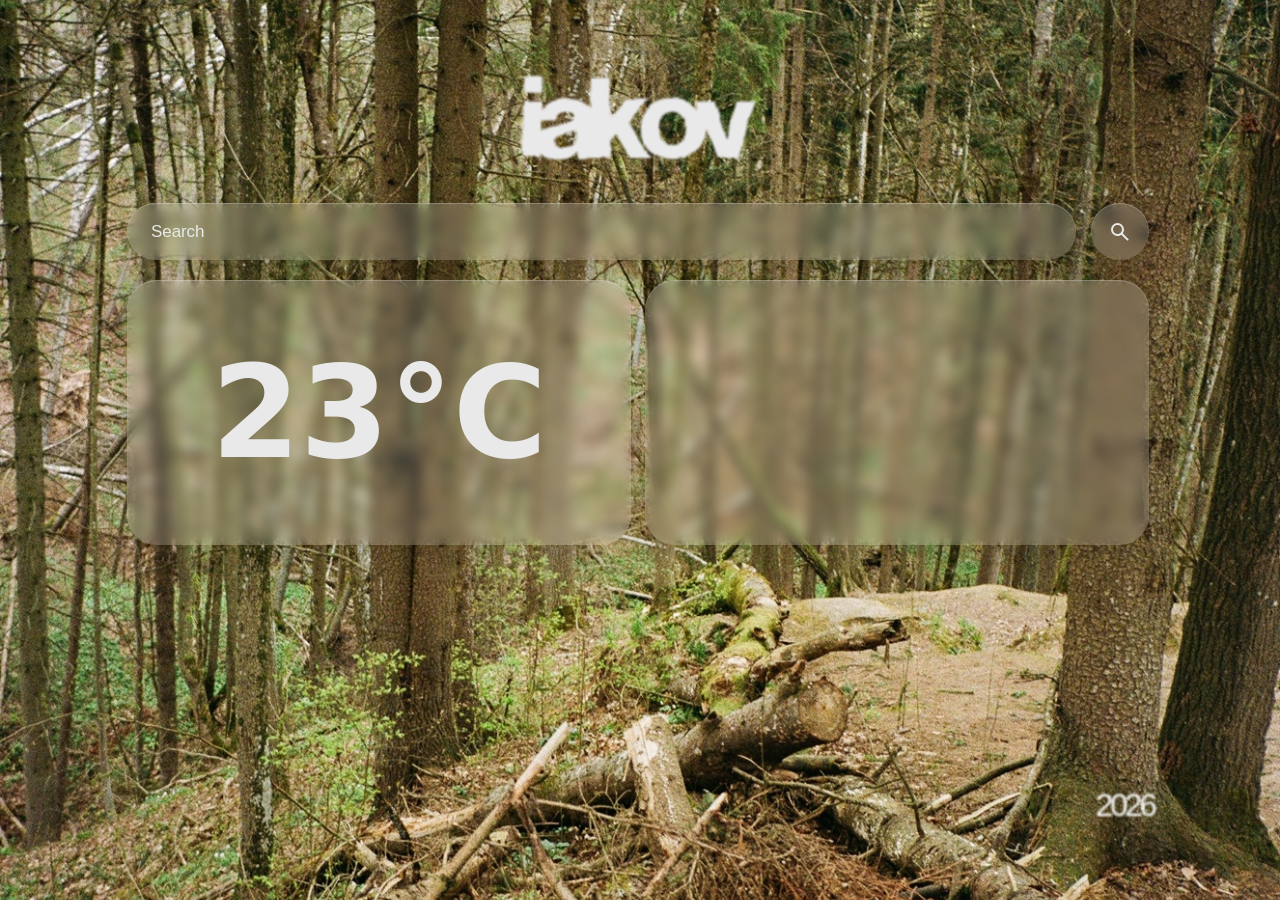
<file: start.html>
<!DOCTYPE html>
<html lang="en">
<head>
  <meta charset="UTF-8" />
  <meta name="viewport" content="width=device-width, initial-scale=1.0" />
  <title>iakov — start</title>
  <link rel="stylesheet" href="start.css" />
</head>
<body>
  <!-- Full-viewport background -->
  <div class="backdrop">
    <img class="bg" src="assets/bg.jpg" alt="" />
    <div class="grain"></div>
  </div>

  <div class="viewport">
    <div class="stage" data-weather="">
      <!-- Logo -->
      <img class="logo" src="assets/logo.svg" alt="iakov" />

      <!-- Search -->
      <form class="search" action="https://www.google.com/search" method="GET" autocomplete="off">
        <input
          class="search-input"
          type="text"
          name="q"
          placeholder="Search"
          autocomplete="off"
          autocorrect="off"
          autocapitalize="off"
          spellcheck="false"
          enterkeyhint="search"
        />
        <button class="search-btn" type="submit" aria-label="Search">
          <svg viewBox="0 0 24 24" width="24" height="24" aria-hidden="true">
            <path fill="currentColor" d="M9.5 16q-2.725 0-4.612-1.888T3 9.5t1.888-4.612T9.5 3t4.613 1.888T16 9.5q0 1.1-.35 2.075T14.7 13.3l5.6 5.6q.275.275.275.7t-.275.7t-.7.275t-.7-.275l-5.6-5.6q-.75.6-1.725.95T9.5 16m0-2q1.875 0 3.188-1.312T14 9.5t-1.312-3.187T9.5 5T6.313 6.313T5 9.5t1.313 3.188T9.5 14"/>
          </svg>
        </button>
      </form>

      <!-- Temperature widget -->
      <div class="widget temp">
        <span class="temp-value">23°C</span>
      </div>

      <!-- Weather widget -->
      <div class="widget weather"></div>

      <!-- Weather visuals (one shown per state) -->
      <img class="wx wx-cloudy" src="assets/weather/cloudy.png" alt="" />
      <div class="wx wx-sunny"><img src="assets/weather/sunny.png" alt="" /></div>
      <div class="wx wx-rainy"><img src="assets/weather/rainy.png" alt="" /></div>

      <!-- Year -->
      <div class="year">2026</div>
    </div>
  </div>

  <script src="start.js"></script>
</body>
</html>
</file>
<file: start.css>
* { margin: 0; padding: 0; box-sizing: border-box; }

html, body {
  width: 100%;
  height: 100%;
  background: #000;
  overflow: hidden;
}

.viewport {
  position: fixed;
  inset: 0;
  display: flex;
  align-items: center;
  justify-content: center;
}

/* Full-viewport background */
.backdrop {
  position: fixed;
  inset: 0;
  z-index: 0;
  overflow: hidden;
}
.bg {
  position: absolute;
  inset: 0;
  width: 100%;
  height: 100%;
  object-fit: cover;
  pointer-events: none;
  user-select: none;
}
.grain {
  position: absolute;
  inset: 0;
  pointer-events: none;
  opacity: 0.06;
  mix-blend-mode: overlay;
  background-image: url("data:image/svg+xml,%3Csvg xmlns='http://www.w3.org/2000/svg' width='120' height='120'%3E%3Cfilter id='n'%3E%3CfeTurbulence type='fractalNoise' baseFrequency='0.9' numOctaves='2'/%3E%3C/filter%3E%3Crect width='100%25' height='100%25' filter='url(%23n)'/%3E%3C/svg%3E");
}

/* Fixed 1280x832 stage, scaled to fit (see start.js) */
.stage {
  position: relative;
  z-index: 1;
  width: 1280px;
  height: 832px;
  background: transparent;
  transform-origin: center center;
  font-family: "SF Pro Display", -apple-system, BlinkMacSystemFont, system-ui, "Helvetica Neue", Arial, sans-serif;
}

/* Logo */
.logo {
  position: absolute;
  left: 519px;
  top: 40px;
  width: 242px;
  height: 89px;
  pointer-events: none;
  user-select: none;
}

/* ---- Shared frosted glass ---- */
.search-input,
.search-btn,
.widget {
  background: rgba(217, 217, 217, 0.2);
  border-radius: 30px;
  backdrop-filter: blur(6px);
  -webkit-backdrop-filter: blur(6px);
  box-shadow:
    0 8px 40px rgba(0, 0, 0, 0.18),
    inset 0 1px 1px rgba(255, 255, 255, 0.25);
}

/* ---- Search ---- */
.search {
  position: absolute;
  left: 127px;
  top: 169px;
  width: 1022px; /* input 949 + gap 15 + button 58 */
  height: 57px;
  display: flex;
  gap: 15px;
}
.search-input {
  flex: 1;
  height: 57px;
  border: none;
  outline: none;
  padding: 0 24px;
  font-size: 17px;
  letter-spacing: -0.08px;
  color: #e9e9e9;
}
.search-input::placeholder {
  color: #e9e9e9;
  opacity: 1;
}
.search-btn {
  width: 58px;
  height: 57px;
  border: none;
  cursor: pointer;
  display: flex;
  align-items: center;
  justify-content: center;
  color: #e9e9e9;
}

/* ---- Widgets ---- */
.widget.temp {
  position: absolute;
  left: 127px;
  top: 246px;
  width: 504px;
  height: 265px;
  display: flex;
  align-items: center;
  justify-content: center;
}
.temp-value {
  font-weight: 700;
  font-size: 128px;
  line-height: 1;
  letter-spacing: -0.08px;
  color: #e9e9e9;
}

.widget.weather {
  position: absolute;
  left: 645px;
  top: 246px;
  width: 504px;
  height: 265px;
}

/* ---- Weather visuals (one shown per [data-weather]) ---- */
.wx { display: none; position: absolute; pointer-events: none; }

.stage[data-weather="cloudy"] .wx-cloudy { display: block; }
.wx-cloudy {
  left: 591px;
  top: 169px;
  width: 612px;
  height: 397px;
}
.wx-cloudy { object-fit: cover; }

.stage[data-weather="sunny"] .wx-sunny { display: block; }
.wx-sunny {
  left: 645px;
  top: 246px;
  width: 504px;
  height: 265px;
  border-radius: 30px;
  overflow: hidden; /* keep the rays inside the widget */
}
.wx-sunny img {
  position: absolute;
  top: 0;
  right: 0;
  width: 144.6%; /* zoomed like the mockup (729 over 504) */
  height: auto;
  transform: scaleX(-1); /* mirror so the light source sits top-right */
  mix-blend-mode: plus-lighter;
}

.stage[data-weather="rainy"] .wx-rainy { display: block; }
.wx-rainy {
  left: 645px;
  top: 246px;
  width: 504px;
  height: 265px;
  border-radius: 30px;
  overflow: hidden;
}
.wx-rainy img {
  position: absolute;
  top: 0;
  left: 0;
  width: 100%;
  height: 190.19%;
  object-fit: cover;
  mix-blend-mode: plus-lighter;
}

/* ---- Year ---- */
.year {
  position: absolute;
  width: 177px;
  height: 42px;
  left: 977px;
  top: 750px;
  display: flex;
  align-items: center;
  justify-content: flex-end;
  font-family: "Neue Haas Grotesk Display Pro", "Helvetica Neue", Arial, sans-serif;
  font-weight: 400;
  font-size: 32px;
  line-height: 1;
  letter-spacing: -3.2px;
  color: #fff;
  text-align: right;
  filter: blur(1px);
}
</file>
